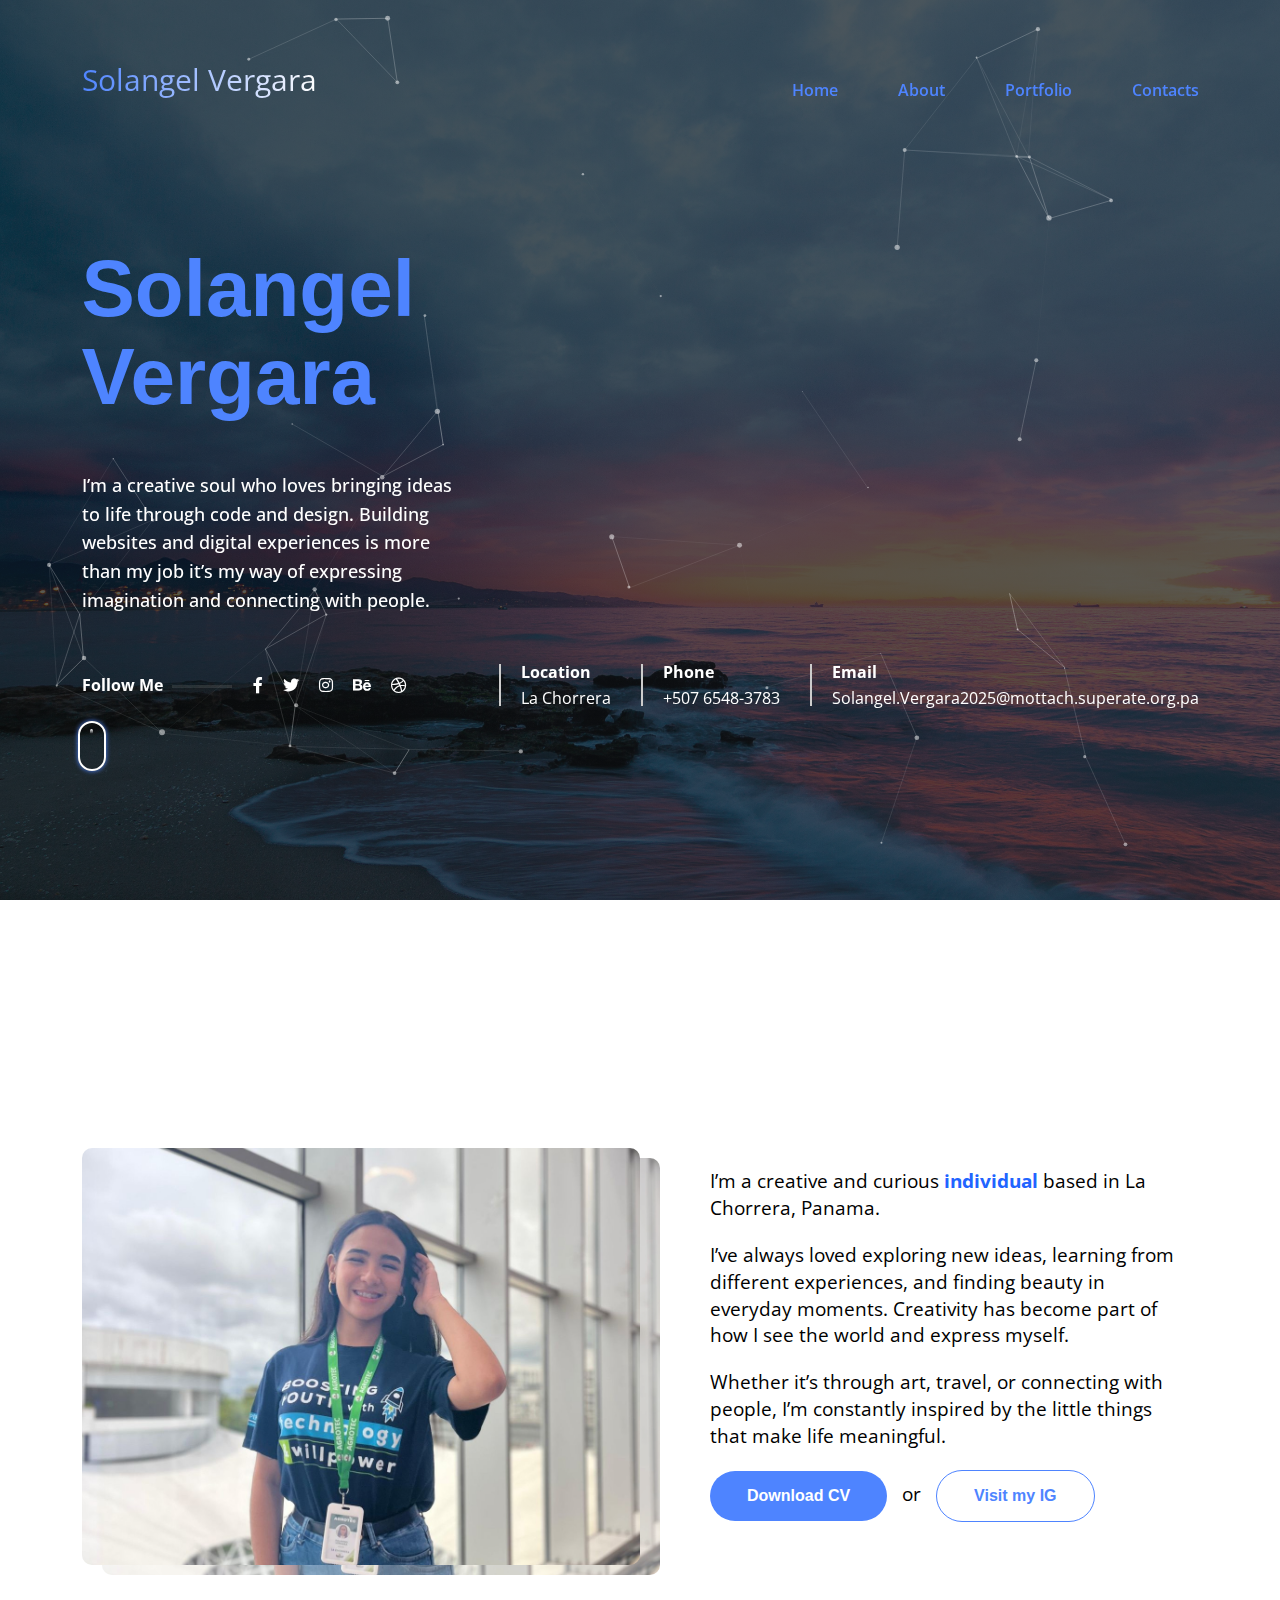
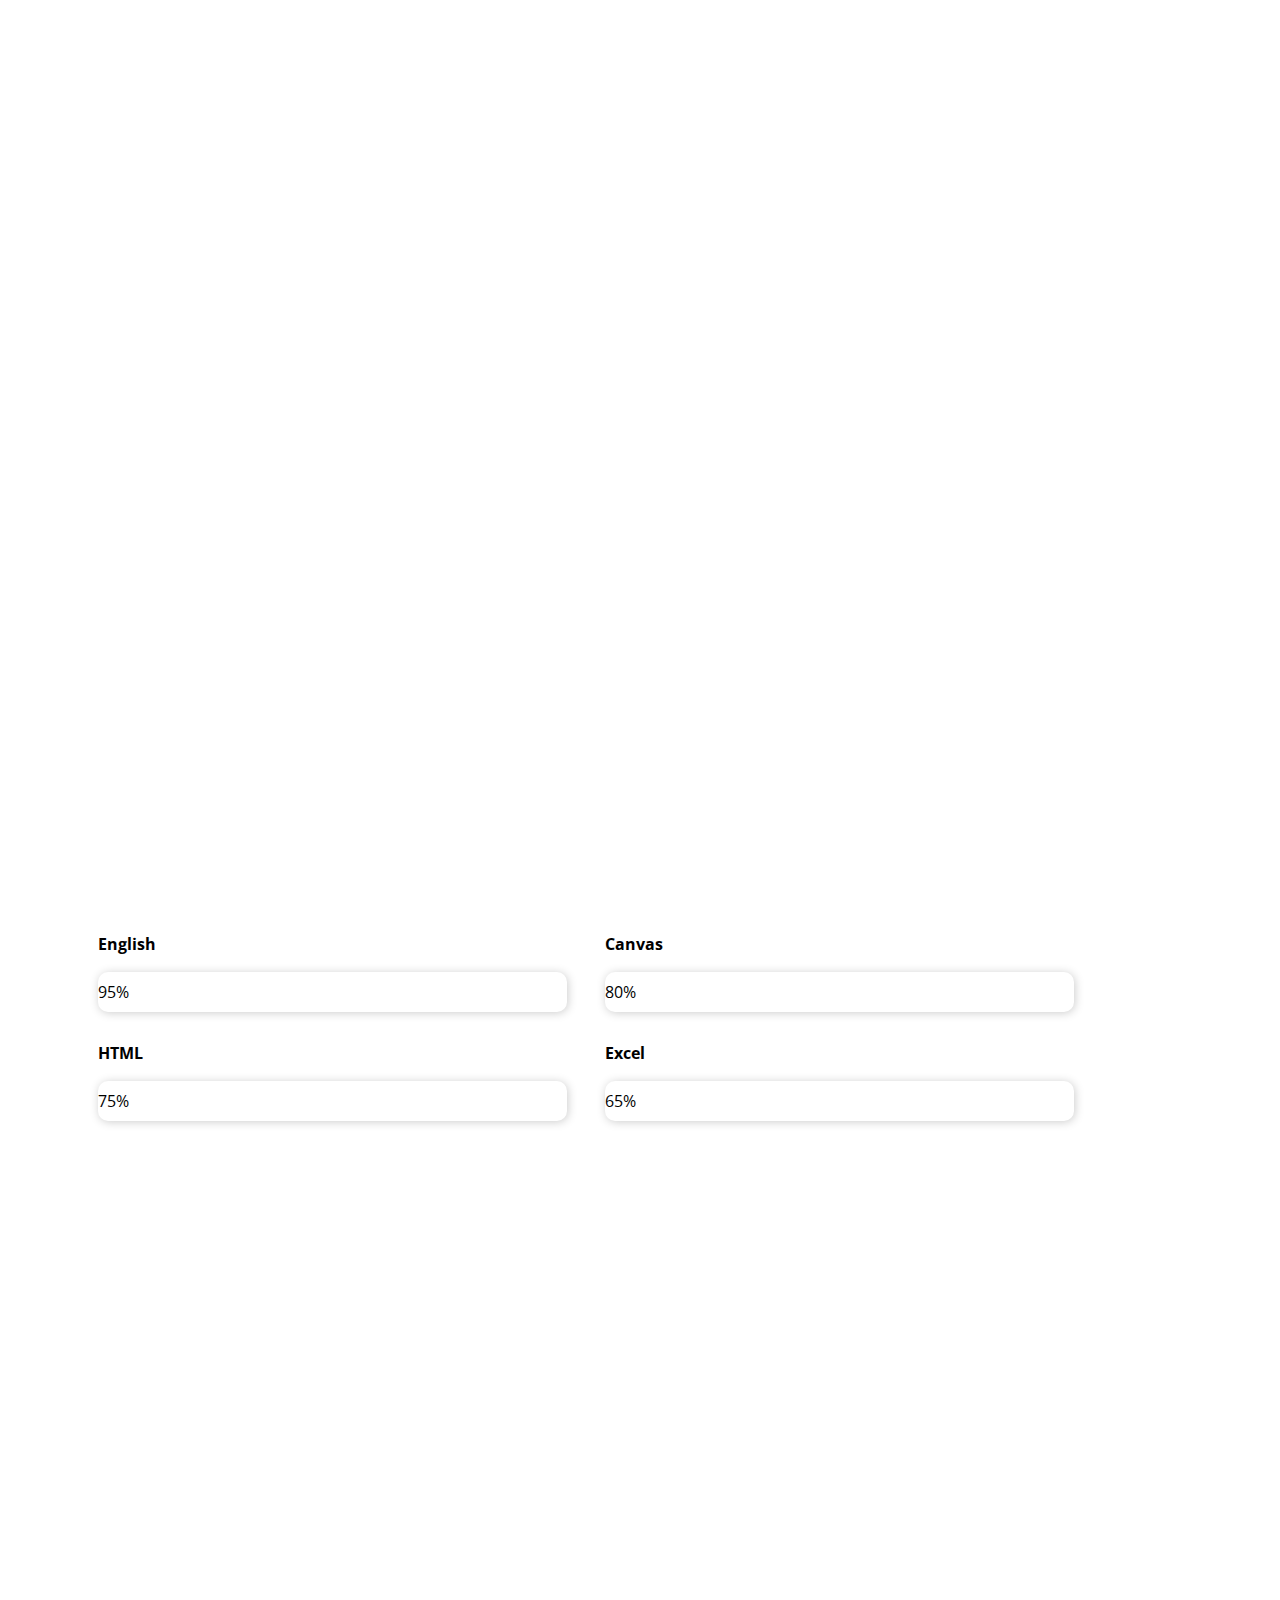
<file: index.html>
<!DOCTYPE html><html lang="en"><head>
    <meta charset="UTF-8">
    <meta name="viewport" content="width=device-width, initial-scale=1.0">
    <meta http-equiv="X-UA-Compatible" content="ie=edge">
    <link rel="preconnect" href="https://fonts.googleapis.com">
    <link rel="preconnect" href="https://fonts.gstatic.com" crossorigin="">
    <link rel="preconnect" href="https://fonts.googleapis.com">
    <link rel="preconnect" href="https://fonts.gstatic.com" crossorigin="">
    <link href="https://fonts.googleapis.com/css2?family=Open+Sans:wght@300;400;600;800&family=Raleway:ital,wght@0,100;0,300;0,400;0,800;0,900;1,100;1,300;1,400;1,800;1,900&display=swap" rel="stylesheet">
    <link rel="stylesheet" href="css/fontawesome.min.css">
    <link rel="stylesheet" href="css/tiny-slider.css">
    <link rel="stylesheet" href="css/animate.min.css">
    <link rel="stylesheet" href="css/slicknav.css">
    <link rel="stylesheet" href="css/style.css">
    <link rel="icon" type="image/png" href="images/favicon.jpg">
    <title>Kurt Segal. Personal portfolio page</title>
</head>
<body>
   
    <header class="header">
      <div id="particles-container"></div>
        <div class="container d-flex align-items-center">
            <a href="#" class="logo">Solangel Vergara</a>
            <nav class="nav">
                <ul class="d-flex animate__animated animate__zoomIn animate__delay-1s">
                    <li class="nav__item"><a href="/">Home</a></li>
                    <li class="nav__item"><a class="js-scroll-link" href="#about">About</a></li>
                    <li class="nav__item"><a class="js-scroll-link" href="#portfolio">Portfolio</a></li>
                    <li class="nav__item"><a class="js-scroll-link" href="#contacts">Contacts</a></li>
                </ul>
            </nav>
        </div>
        <div class="header__content container">
            <h1 class="header__content-title animate__animated animate__zoomIn animate__delay-1s">Solangel Vergara</h1>
            <p class="header__content-desc animate__animated animate__fadeInUp animate__delay-1s">
              I’m a creative soul who loves bringing ideas to life through code and design. Building websites and digital experiences is more than my job  it’s my way of expressing imagination and connecting with people.
            </p>

            <div class="header__content-social d-flex align-items-center animate__animated animate__fadeInUp animate__delay-1s">
                <div class="follow-text">Follow Me</div>
                <ul class="d-flex">
                    <li class="header__content-social-item"><a href=""><i class="fa-brands fa-facebook-f"></i></a></li>
                    <li class="header__content-social-item"><a href=""><i class="fa-brands fa-twitter"></i></a></li>
                    <li class="header__content-social-item"><a href=""><i class="fa-brands fa-instagram"></i></a></li>
                    <li class="header__content-social-item"><a href=""><i class="fa-brands fa-behance"></i></a></li>
                    <li class="header__content-social-item"><a href=""><i class="fa-brands fa-dribbble"></i></a></li>
                </ul>
                <div class="header__content-contact">
                    <ul class="d-flex">
                        <li class="header__content-contact-item">
                            <div class="contact-title">Location</div>
                            <div class="contact-desc">La Chorrera </div>
                        </li>
                        <li class="header__content-contact-item">
                            <div class="contact-title">Phone</div>
                            <div class="contact-desc">+507 6548-3783</div>
                        </li>
                        <li class="header__content-contact-item">
                            <div class="contact-title">Email</div>
                            <div class="contact-desc">Solangel.Vergara2025@mottach.superate.org.pa</div>
                        </li>
                    </ul>
                </div>
                
            </div>
            <div class="scroll-down wow animate__animated animate__fadeInUp animate__delay-1s"></div>
        </div>
    </header>
    <main class="main">
       <section id="about" class="section">
          <h2 class="section__title wow animate__animated animate__fadeIn">About <span class="color">Me</span></h2>
         <div class="about container d-flex">
            <div class="about__foto">
            <img class="about-img-front" src="images/1.jpeg" alt="">
            <img class="about-img-back" src="images/1.jpeg" alt="">
            </div>
            <div class="about__text">
              I’m a creative and curious 
              <span class="color text-bold">individual</span>
              based in La Chorrera, Panama. 
              <br>
              <p>I’ve always loved exploring new ideas, learning from different experiences, and finding beauty in everyday moments. Creativity has become part of how I see the world and express myself.</p>
              <p>Whether it’s through art, travel, or connecting with people, I’m constantly inspired by the little things that make life meaningful.</p>
              <p><a href="CV de Sol.pdf" class="btn btn--action">Download CV</a> or <a href="#" class="btn btn--border">Visit my IG</a></p>
            </div>

         </div> 
    </section>
    <section class="section">
  <h2 class="section__title wow animate__animated animate__fadeInUp">My <span class="color">Passions</span></h2>
  <div class="container">
    <div class="row">
      <div class="cell-4">
        <div class="service-item wow animate__animated animate__zoomIn">
          <div class="service-item__image"><i class="fa-regular fa-heart"></i></div>
          <div class="service-item__title">Creativity</div>
          <div class="service-item__desc">  I love expressing myself through creative projects, whether it’s writing, photography, or discovering new ways to tell stories that inspire and connect with others.
</div>
        </div>
      </div>
      <div class="cell-4">
        <div class="service-item wow animate__animated animate__zoomIn">
          <div class="service-item__image"><i class="fa-solid fa-earth-americas"></i></div>
          <div class="service-item__title">Exploration</div>
          <div class="service-item__desc">  Exploring new places, cultures, and ideas helps me grow and understand the world from new perspectives, turning every experience into an opportunity to learn and evolve.
</div>
        </div>
      </div>
      <div class="cell-4">
        <div class="service-item wow animate__animated animate__zoomIn">
          <div class="service-item__image"><i class="fa-solid fa-people-group"></i></div>
          <div class="service-item__title">Connection</div>
          <div class="service-item__desc">  I value genuine connections with people, sharing ideas, emotions, and simple moments that add meaning to life and create relationships that truly matter.
</div>
        </div>
      </div>
    </div>
  </div>
</section>

       <section class="section">
          <section class="section">
          <h2 class="section__title wow animate__animated animate__fadeInLeft">My <span class="color">Skills</span></h2>
          <div class="container">
            <div class="slills">
              <div class="skill">
                  <div class="skill__title">English</div>
                  <div class="skill-box"><div class="skill-progress" data-progress="95">95%</div></div>
              </div>
              <div class="skill">
                  <div class="skill__title">Canvas</div>
                  <div class="skill-box"><div class="skill-progress skill-css" data-progress="80">80%</div></div>
              </div>
              <div class="skill">
                  <div class="skill__title">HTML</div>
                  <div class="skill-box"><div class="skill-progress skill-js" data-progress="75">75%</div></div>
              </div>
              <div class="skill">
                  <div class="skill__title">Excel</div>
                  <div class="skill-box"><div class="skill-progress skill-php" data-progress="65">65%</div></div>
              </div>
            </div>
          </div> 
       </section>
       <section id="portfolio" class="section">
           <h2 class="section__title wow animate__animated animate__fadeIn">My <span class="color">Portfolio</span></h2>
           <div class="container">
               <div class="row">
                   <div class="cell-4">
                       <div class="work wow animate__animated animate__zoomIn">
                          
                           <img src="images/11.jpeg" alt="">
                       </div>
                   </div>
                   <div class="cell-4">
                       <div class="work wow animate__animated animate__zoomIn">
                          
                           <img src="images/9.jpeg" alt="">
                       </div>
                   </div>
                   <div class="cell-4">
                       <div class="work wow animate__animated animate__zoomIn">
                          
                           <img src="images/4.jpeg" alt="">
                       </div>
                   </div>
                   <div class="cell-4">
                       <div class="work wow animate__animated animate__zoomIn">
                          
                           <img src="images/6.jpeg" alt="">
                       </div>
                   </div>
                   <div class="cell-4">
                       <div class="work wow animate__animated animate__zoomIn">
                          
                           <img src="images/7.jpeg" alt="">
                       </div>
                   </div>
                   <div class="cell-4">
                       <div class="work wow animate__animated animate__zoomIn">
                          
                           <img src="images/8.jpeg" alt="">
                       </div>
                   </div>
                    <div class="cell-4">
                       <div class="work wow animate__animated animate__zoomIn">
                          
                           <img src="images/3.jpeg" alt="">
                       </div>
                   </div>
                   <div class="cell-4">
                       <div class="work wow animate__animated animate__zoomIn">
                          
                           <img src="images/2.jpeg" alt="">
                       </div>
                   </div>
                    <div class="cell-4">
                       <div class="work wow animate__animated animate__zoomIn">
                          
                           <img src="images/12.jpeg" alt="">
                       </div>
                   </div>
                   
               </div>
           </div>
       </section>

       <section id="testimonials" class="testimonials section">
           
           <div class="container">
             <div class="testimonial-slider">
              
              
              </div>
            </div>
           </div>
       </section>
       
       <section id="contacts" class="section contacts">
           <h2 class="section__title wow animate__animated animate__fadeInLeft">Contact <span class="color">Me</span></h2>
           <div class="container">
               <div class="contacts-wrap d-flex">
                  <form class="contact-form wow animate__animated animate__zoomIn" action="#">
                      <div class="input-row">
                       <input name="name" id="name" placeholder="Yor Name" type="text" class="input input-cell">
                       <input name="email" id="email" placeholder="Yor Email" type="email" class="input input-cell">
                      </div>
                      <div class="input-row">
                        <input name="subject" id="subject" placeholder="Subject" type="text" class="input input-subject">
                      </div>
                      <div class="input-row">
                        <textarea name="body" id="body" placeholder="Yor Message" class="input input-body"></textarea>
                      </div>
                      <div class="input-row">
                        <button class="btn btn--submit" type="submit" id="submit">Send Message</button>
                      </div>
                   </form>
                   <div class="contact-info wow animate__animated animate__fadeInRight animate__delay-1s">
  <div class="contact-info__desc">
    <p>I’d love to connect and share ideas! Whether it’s to collaborate, ask a question, or simply say hello  feel free to reach out anytime.</p>
    <p>Let’s keep in touch and create something meaningful together.</p>
  </div>
  
  <p class="contact-info__item d-flex align-items-center">
    <span class="contact-info__icon"><i class="fas fa-mobile-alt"></i></span> 
    <span><a href="tel:+50765483783">+507 6548-3783</a></span>
  </p>

  <p class="contact-info__item d-flex align-items-center">
    <span class="contact-info__icon"><i class="fab fa-skype"></i></span>
    <span><a href="#">@Solangel.Vergara</a></span>
  </p>

  <p class="contact-info__item d-flex align-items-center">
    <span class="contact-info__icon"><i class="far fa-envelope"></i></span> 
    <span><a href="mailto:Solangel.Vergara2025@mottach.superate.org.pa">Solangel.Vergara2025@mottach.superate.org.pa</a></span>
  </p>
</div>

               </div>
           </div>
       </section>
    </main>
    <footer class="footer">
      <div class="container">
        <div class="copyright wow animate__animated animate__fadeInUp">
          <p>Copyright � 2025 |  All Rights Reserved by Solangel C.</p>
        </div>
      </div>
    </footer>  
    <script src="js/jquery-3.5.1.min.js" crossorigin="anonymous"></script>
    <script src="js/jquery.slicknav.min.js"></script>
    <script src="js/particles.min.js"></script>
    <script src="js/waypoints.min.js"></script>
    <script src="js/tiny-slider.js"></script>
    <script src="js/wow.min.js"></script>
    <script src="js/main.js"></script>

</body></html>
</file>
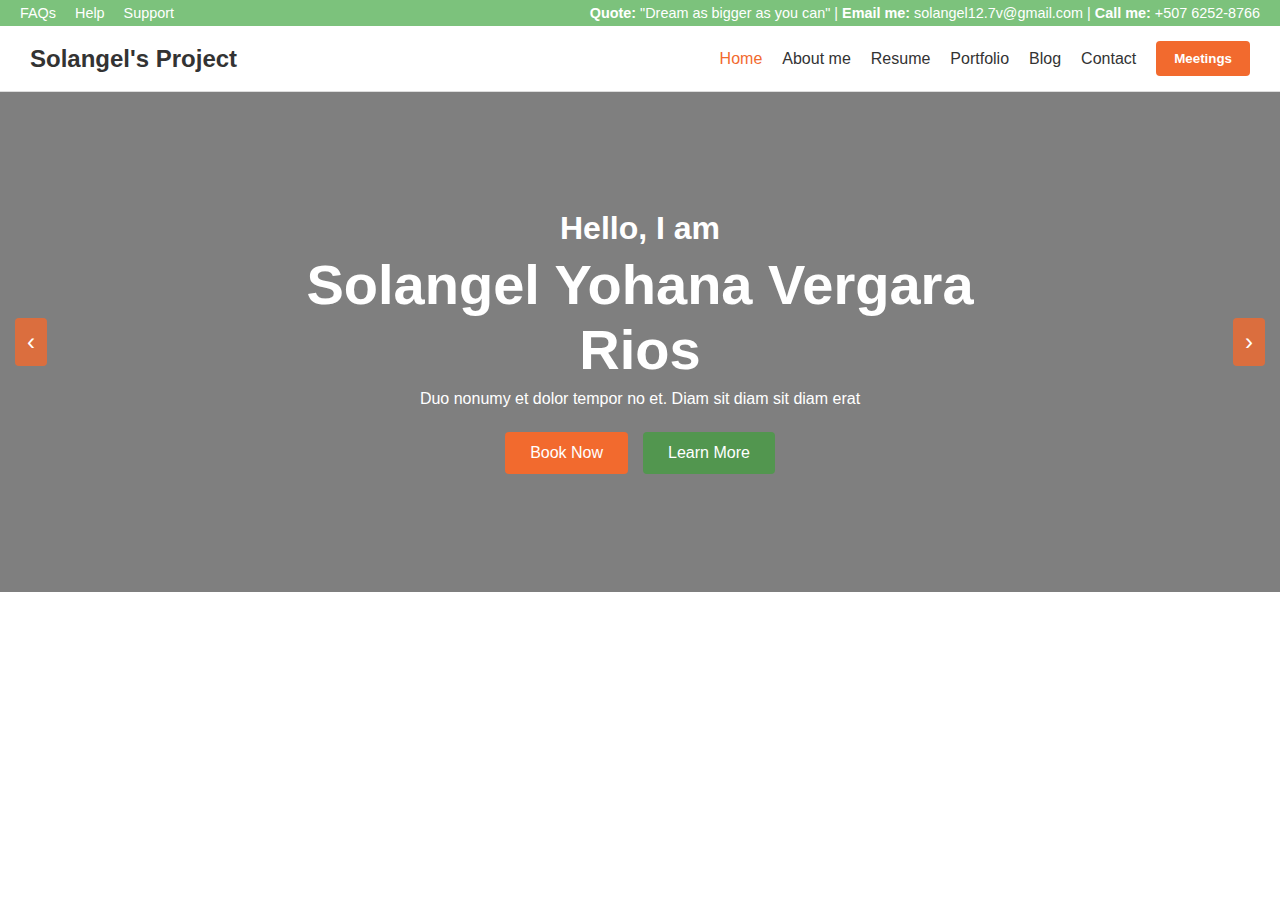
<file: webprojectsol/nose.html>
<!DOCTYPE html>
<html lang="es">
<head>
    <meta charset="UTF-8" />
    <meta name="viewport" content="width=device-width, initial-scale=1" />
    <title>personalsolwebsite</title>
    <link rel="stylesheet" href="style.css" />
</head>
<body>

    <div class="top-bar">
        <div class="left-links">
            <a href="#">FAQs</a>
            <a href="#">Help</a>
            <a href="#">Support</a>
        </div>
        <div class="right-info">
            <span><strong>Quote: </strong>"Dream as bigger as you can"</span> |
            <span><strong>Email me: </strong>solangel12.7v@gmail.com</span> |
            <span><strong>Call me: </strong> +507 6252-8766</span>
        </div>
    </div>

    <header>
        <div class="logo"><spanSolangel></span>Solangel's Project</div>
        <nav>
            <ul>
                <li class="active">Home</li>
                <li>About me</li>
                <li>Resume</li>
                <li>Portfolio</li>
                <li>Blog</li>
                <li>Contact</li>
            </ul>
            <button class="btn-quote">Meetings</button>
        </nav>
    </header>

    <section class="hero">
        <button class="arrow left">&#8249;</button>
        <button class="arrow right">&#8250;</button>
        <div class="hero-content">
            <h2>Hello, I am</h2>
            <h1>Solangel Yohana Vergara Rios</h1>
            <p>Duo nonumy et dolor tempor no et. Diam sit diam sit diam erat</p>
            <div class="hero-buttons">
                <button class="btn-book">Book Now</button>
                <button class="btn-learn">Learn More</button>
            </div>
        </div>
    </section>

</body>
</html>
</file>
<file: css/tiny-slider.css>
.tns-outer{padding:0!important}.tns-outer [hidden]{display:none!important}.tns-outer [aria-controls],.tns-outer [data-action]{cursor:pointer}.tns-slider{-webkit-transition:all 0s;-moz-transition:all 0s;transition:all 0s}.tns-slider>.tns-item{-webkit-box-sizing:border-box;-moz-box-sizing:border-box;box-sizing:border-box}.tns-horizontal.tns-subpixel{white-space:nowrap}.tns-horizontal.tns-subpixel>.tns-item{display:inline-block;vertical-align:top;white-space:normal}.tns-horizontal.tns-no-subpixel:after{content:'';display:table;clear:both}.tns-horizontal.tns-no-subpixel>.tns-item{float:left}.tns-horizontal.tns-carousel.tns-no-subpixel>.tns-item{margin-right:-100%}.tns-no-calc{position:relative;left:0}.tns-gallery{position:relative;left:0;min-height:1px}.tns-gallery>.tns-item{position:absolute;left:-100%;-webkit-transition:transform 0s,opacity 0s;-moz-transition:transform 0s,opacity 0s;transition:transform 0s,opacity 0s}.tns-gallery>.tns-slide-active{position:relative;left:auto!important}.tns-gallery>.tns-moving{-webkit-transition:all .25s;-moz-transition:all .25s;transition:all .25s}.tns-autowidth{display:inline-block}.tns-lazy-img{-webkit-transition:opacity .6s;-moz-transition:opacity .6s;transition:opacity .6s;opacity:.6}.tns-lazy-img.tns-complete{opacity:1}.tns-ah{-webkit-transition:height 0s;-moz-transition:height 0s;transition:height 0s}.tns-ovh{overflow:hidden}.tns-visually-hidden{position:absolute;left:-10000em}.tns-transparent{opacity:0;visibility:hidden}.tns-fadeIn{opacity:1;filter:alpha(opacity=100);z-index:0}.tns-normal,.tns-fadeOut{opacity:0;filter:alpha(opacity=0);z-index:-1}.tns-vpfix{white-space:nowrap}.tns-vpfix>div,.tns-vpfix>li{display:inline-block}.tns-t-subp2{margin:0 auto;width:310px;position:relative;height:10px;overflow:hidden}.tns-t-ct{width:2333.3333333%;width:-webkit-calc(100% * 70/3);width:-moz-calc(100% * 70/3);width:calc(100% * 70/3);position:absolute;right:0}.tns-t-ct:after{content:'';display:table;clear:both}.tns-t-ct>div{width:1.4285714%;width:-webkit-calc(100%/70);width:-moz-calc(100%/70);width:calc(100%/70);height:10px;float:left}
</file>
<file: css/style.css>
@charset "UTF-8";

*, *::before, *::after {
  -webkit-box-sizing: border-box;
          box-sizing: border-box;
}

html, body {
  height: 100%;
}

body {
  margin: 0;
  font: 400 1rem/1 'Open Sans', Helvetica, Arial, sans-serif;
}

a {
  text-decoration: none;
  color: inherit;
  outline: none;
}

p, h1, h2, h3, h4, h5, h6 {
  margin: 0;
}

ul {
  margin: 0;
  padding: 0;
  list-style: none;
}

/* Base */
.d-flex {
  display: -webkit-box;
  display: -ms-flexbox;
  display: flex;
}

.align-items-center {
  -webkit-box-align: center;
      -ms-flex-align: center;
          align-items: center;
}

.justify-content-center {
  -webkit-box-pack: center;
      -ms-flex-pack: center;
          justify-content: center;
}

.justify-content-between {
  -webkit-box-pack: justify;
      -ms-flex-pack: justify;
          justify-content: space-between;
}

.flex-wrap {
  -ms-flex-wrap: wrap;
      flex-wrap: wrap;
}

.ml-auto {
  margin-left: auto;
}

.mr-auto {
  margin-right: auto;
}

.mt-auto {
  margin-top: auto;
}

.mb-auto {
  margin-bottom: auto;
}

.mx-auto {
  margin-left: auto;
  margin-right: auto;
}

.my-auto {
  margin-top: auto;
  margin-bottom: auto;
}

.row {
    display: -ms-flexbox;
    display: flex;
    -ms-flex-wrap: wrap;
    flex-wrap: wrap;
    margin-right: -15px;
    margin-left: -15px;
}

@media (min-width:991px) {
    .cell-4 {
        flex: 0 0 33.33333%;
    }
}

.btn {
  display: inline-block;
  cursor: pointer;
  outline: none;
  font: 900 1rem 'Avenir', sans-serif;
}

.btn--action {
  padding: 16px 37px;
  margin-right: 10px;
  color: #ffffff;
  background: #4e84ff;
  border-radius: 50px;
  -webkit-transition: -webkit-box-shadow .3s ease;
  transition: -webkit-box-shadow .3s ease;
  transition: box-shadow .3s ease;
  transition: box-shadow .3s ease, -webkit-box-shadow .3s ease;
}

.btn--border {
  padding: 16px 37px;
  margin-left: 10px;
  color: #4e84ff;
  background: transparent;
  border: 1px solid #4e84ff;
  border-radius: 50px;
  -webkit-transition: -webkit-box-shadow .3s ease;
  transition: -webkit-box-shadow .3s ease;
  transition: box-shadow .3s ease;
  transition: box-shadow .3s ease, -webkit-box-shadow .3s ease; 
}

.btn--action:hover, .btn--border:hover {
  -webkit-box-shadow: 0px 5px 5px rgba(75, 93, 104, 0.5);
          box-shadow: 0px 5px 5px rgba(75, 93, 104, 0.5);
}

img {
    max-width: 100%;
}

.container {
  max-width: 1147px;
  padding: 0 15px;
  margin: 0 auto;
  position: relative;
}

.section {
    padding: 50px 0;
}

.section:first-child {
  padding-top: 100px;
}

.section__title {
    font-size: 3rem;
    text-align: center;
    font-family: 'Raleway', sans-serif;
    font-weight: 900;
    margin-bottom: 100px;
}

.color {
    color: #2164ff;
}

.text-bold {
    font-weight: 700;
}

.slicknav_menu {
  display: none;
}

.header {
  padding-top: 65px;
  min-height: 100%;
  background: url('../images/quino-al-mBQIfKlvowM-unsplash.jpg') no-repeat top center/cover;
  color: #fff;
  position: relative;
}

.header::before{
	content: '';
	width: 100%;
	height: 100%;
	position: absolute;
	left: 0;
	top: 0;
	display: block;
	background: linear-gradient(to left, rgba(16, 20, 22, 0.69), rgba(13, 15, 14, 0.69));
	z-index: 1;
}

.header .container {
  position: relative;
  z-index: 1;
}

.logo {
  font-size: 30px;
  background-image: linear-gradient(90deg, #4e84ff, #fff);
  -webkit-background-clip: text;
  -webkit-text-fill-color: transparent;
  height: 50px;
}

.logo:hover {
	animation: hvr-wobble-horizontal 1s;
}

.nav {
  margin-left: auto;
  color: #4e84ff;
  font-weight: 600;
}

.nav__item + .nav__item {
  margin-left: 60px;
}

.nav__item a {
  transition: all .3s ease;
}

.nav__item a:hover {
  color: #fff
}

.header__top-btn {
  margin-left: auto;
}

.header__menu {
  margin-left: 120px;
}

.header__content {
  padding-top: 130px;
  padding-bottom: 100px;
}

.header__content-wrap {
  position: relative;
}

.header__content-wrap:after {
  content: '';
  width: 885px;
  height: 468px;
  background: url("../img/action-pic.png") no-repeat;
  position: absolute;
  top: 96px;
  right: -115px;
}

.header__content-title {
  max-width: 645px;
  color: #4e84ff;
  font: 700 5rem/1.1 Helvetica, Arial, sans-serif;
}

.header__content-desc {
  max-width: 380px;
  margin-top: 50px;
  margin-bottom: 50px;
  font-size: 1.12rem;
  font-weight: 500;
  line-height: 1.6;
}

.header__content-social-item + .header__content-social-item {
  margin-left: 20px;
}

.follow-text {
  margin-right: 20px;
  position: relative;
  padding-right: 70px;
  font-weight: 700;
}

.follow-text:after {
  background-color: rgba(255, 255, 255, 0.1);
  content: '';
  top: 50%;
  left: 60%;
  width: 60px;
  height: 3px;
  content: "";
  display: block;
  position: absolute;
}

.header__content-social {
  position: relative;
  width: 100%;
}

.header__content-social-item a {
  transition: all .3s ease;
}

.header__content-social-item a:hover {
  color: #4e84ff;
}

.header__content-contact {
  margin-left: auto;
}

.header__content-contact-item {
  border-left: 2px solid #ccc;
  padding-left: 20px;
  transition: border-color,color .4s ease;
}

.header__content-contact-item + .header__content-contact-item {
  margin-left: 30px;
}

.header__content-contact-item:hover {
  border-color: #4e84ff;
  color: #4e84ff;
}

.contact-title {
  font-weight: 700;
  margin-bottom: 10px;
}

.scroll-down {
  position: absolute;
  border: 2px solid #fff;
  border-radius: 28px;
  bottom: 10px;
  left: 25px;
  width: 28px;
  height: 50px;
  -webkit-backface-visibility: hidden;
  -webkit-transform: translate(-50%,-50%);
  transform: translate(-50%,-50%);
  cursor: pointer;
  opacity: 1;
  box-shadow: 0px 0px 5px #4e84ff;
}

.scroll-down:before {
  content: '';
  display: block;
  height: 5px;
  width: 3px;
  background: linear-gradient(0deg, transparent 5%,#fff);
  position: absolute;
  top: 6px;
  left: 50%;
  margin-left: -1.5px;
  border-radius: 2px;
  animation: scroll 1.5s infinite;
}

@keyframes scroll {
    from {
        opacity: 0;
        transform: translateY(0);
    }
    to {
        opacity: 1;
        transform: translateY(30px);
    }
}

.logo img {
  max-width: 100%;
}

.menu__item + .menu__item {
  margin-left: 40px;
}

#particles-container {
  position: absolute;
  top: 0;
  left: 0;
  height: 100%;
  width: 90vw;
  background-size: cover;
  background-position: 50% 50%;
  display: block;
  overflow: hidden;
  z-index: 1;
}

/* About */

.about__foto {
    position: relative;
}

.about__foto img {
    border-radius: 10px;
}

.about__foto, .about__text {
    width: 50%;
    padding: 20px;
}

.about__text {
    padding-left: 70px;
    font-size: 1.2rem;
    line-height: 1.4;
}

.about__text p {
    margin-top: 20px;
    margin-bottom: 20px;
}

.about-img-front {
    position: absolute;
    top: 0;
    left: 0;
    z-index: 10;
}

.about-img-back {
    position: absolute;
    top: 10px;
    width: 100%;
    opacity: 0.7;
    z-index: 9;
}

/* Services */

.service-item {
    margin: 0 20px;
    padding: 50px 20px;
    background: #2164ff;
    color: #fff;
    line-height: 1.3;
    border-radius: 20px;
    background: linear-gradient(to bottom, #2164ff, #4b1c80);
}

.service-item__image, 
.service-item__title {
    text-align: center;
}

.service-item__image {
    font-size: 3rem;
}

.service-item__image>i {
    padding: 20px;
    border: 1px solid #fff;
    border-radius: 20px;
}

.service-item__title {
    font-size: 1.3rem;
    margin-top: 20px;
    font-weight: 700;
}

.service-item__desc {
    margin-top: 20px;
    text-shadow: 0px 0px 2px #4b1c80;
}

/* Skills */

.skill {
    display: inline-block;
    padding: 1.5%;
    width: 45%;
}

.skill__title {
    font-weight: 700;
    margin-bottom: 20px;
}

.skill-box {
    height: 40px;
    border-radius: 10px;
    box-shadow: 1px 1px 10px #ccc;
    overflow: hidden;
}

.skill-progress {
    text-align: center;
    border-radius: 10px;
    width: 0%;
    height: 100%;
    background-color: #2164ff;
    line-height: 40px;
}


/* Portfolio */

.work {
    padding: 20px;
    position: relative;
}

.work img {
    border-radius: 10px;
}

.work-image-info {
    position: absolute;
    margin: 20px;
    top: 200%;
    left: 0;
    right: 0;
    bottom: 0;
    background-color: rgba(46,204,113, 0.6);
    transition: all .4s ease-in-out;
    border-radius:10px;
    color: #fff;
    text-align: center;
    display: flex;
    align-items: center;
    justify-content: center;
    flex-direction: column;
    font-size: 1.7rem;
}


.work:hover .work-image-info {
    top: 0;
}

/* Testimonials */

.testimonials {
    position: relative;
}

.testimoinial-item-single {
  max-width: 60%;
  margin: auto;
  text-align: center;
}

.testimonials .testimonial-img img {
  height: 100px;
  width: 100px;
  border-radius: 50%;
  left: 0;
  top: 0;
  border-radius: 50%;
}

.testimonial-item {
    padding-bottom: 50px;
}

.testimonial-item p {
    position: relative;
}

.testimonial-item p:before {
    display: inline-block;
    margin-right: 10px;
    content: '\f10d';
    font-family: "Font Awesome 6 Free";
    font-weight: 900;
}

.testimonial-item p:after {
    display: inline-block;
    margin-left: 10px;
    content: '\f10e';
    font-family: "Font Awesome 6 Free";
    font-weight: 900;
}

.testimonial-item p {
    font-style: italic;
    margin-top: 50px !important;
}

.testimonial-item h5 {
  margin: 20px 0 15px;
  font-weight: 600;
  font-size: 20px;
}

.testimonial-item p {
  margin-top: 15px;
  font-size: 16px;
  line-height: 25px;
}

.testimonials .tns-nav {
  text-align: center;
  position: absolute;
  bottom: 0px;
  -webkit-transform: translateX(-50%);
  transform: translateX(-50%);
  width: 100%;
  left: 50%;
  z-index: 10;
}

.testimonials .tns-nav button {
  height: 10px;
  width: 10px;
  background-color: #ccc;
  display: inline-block;
  border: none;
  border-radius:10px;
  margin: 0px 5px;
  -webkit-transition: all 0.4s ease;
  transition: all 0.4s ease;
}

.testimonials .tns-nav button.tns-nav-active {
  width: 30px;
  background-color: #2164ff;
}

.tns-outer [data-action] {
    display: none;
}

/*Contact*/

.contact-form {
    width: 50%;
}

.input-row {
  font-size: 0;
}

.input-row + .input-row {
  margin-top: 20px;
}

.input {
  background: transparent;
  border-color: #e3e3e3;
  box-shadow: none;
  width: 100%;
  padding: 10px 20px;
  height: 60px;
  border: 1px solid #e3e3e3;
  border-radius: 10px;
  color: #555;
  font-size: 1rem;
  outline:none;
}

.input:focus {
    box-shadow: 1px 1px 10px #e3e3e3;
}

.input.input-cell {
  width: 48%;
  display: inline-block;
}

.input.input-cell + .input.input-cell {
  margin-left: 4%;
}

.input-body {
  min-height: 170px;
}

.btn--submit {
    padding: 20px;
    border: 0;
    border: 1px solid transparent;
    background-color: #2164ff;
    color: #fff;
    border-radius: 10px;
    font-size: 1.2rem;
    transition: all .3s ease-in-out;
}

.contacts {
  overflow: hidden;
}

.contact-info {
    width: 45%;
    padding: 0 50px;
    color: #333;
}

.contact-info__desc {
    font-size: 1rem;
    line-height: 1.3;
    margin-bottom: 30px;
}

.contact-info__desc p+p {
    margin-top: 20px;
}

.contact-info__item {
    font-size: 1.3rem;
    font-weight: 700;
}

.contact-info__item a {
    border-bottom: 1px dotted;
    transition: all .3s ease;
    display: inline-block;
}

.contact-info__item a:hover {
    color: #2164ff;
}

.contact-info__item + .contact-info__item {
    margin-top: 30px;
}

.contact-info__icon {
    display: inline-block;
    padding: 10px;
    border: 1px solid #2164ff;
    width: 40px;
    height: 40px;
    border-radius: 50%;
    text-align: center;
    margin-right: 20px;
    color: #2164ff;
}

.contact-info__item > i {
    margin-right: 20px;
    color: #2164ff;
    font-weight: 700;
    font-size: 1.3rem;
}

.btn--submit:hover {
   background-color: transparent;
   border: 1px solid #2164ff;
   color: #2164ff;
}

/* Footer */

.footer {
  padding: 50px 0;
  border-top: 1px solid #e3e3e3;
}

.copyright {
  text-align: center;
  color: #333;
  text-transform: uppercase;
}

/* Loader */

.loader-wrap {
  width: 100%;
  height: 100%;
  background-color: rgba(0,0,0,0.9);
  color: #fff
}

.loader {
  width: 100px;
  height: 100px;
  display: inline-block;
  position: relative;
}
.loader::after,
.loader::before {
  content: '';  
  box-sizing: border-box;
  width: 88px;
  height: 88px;
  border-radius: 50%;
  border: 2px solid #4e84ff;
  position: absolute;
  left: 0;
  top: 0;
  animation: animloader 2s linear infinite;
}
.loader::after {
  animation-delay: 1s;
}

@-webkit-keyframes animloader {
  0% {
    transform: scale(0);
    opacity: 1;
  }
  100% {
    transform: scale(1);
    opacity: 0;
  }
}

@keyframes animloader {
  0% {
    transform: scale(0);
    opacity: 1;
  }
  100% {
    transform: scale(1);
    opacity: 0;
  }
}

@keyframes hvr-wobble-horizontal {
	16.65% {
	  -webkit-transform: translateX(8px);
	  transform: translateX(8px);
	}
	33.3% {
	  -webkit-transform: translateX(-6px);
	  transform: translateX(-6px);
	}
	49.95% {
	  -webkit-transform: translateX(4px);
	  transform: translateX(4px);
	}
	66.6% {
	  -webkit-transform: translateX(-2px);
	  transform: translateX(-2px);
	}
	83.25% {
	  -webkit-transform: translateX(1px);
	  transform: translateX(1px);
	}
	100% {
	  -webkit-transform: translateX(0);
	  transform: translateX(0);
	}
  }

/* Media */

@media (max-width: 991px) {
  .slicknav_nav>ul{animation:none;}
  .js-scroll-link {
    position: relative;
    z-index: 10000;
  }
  .slicknav_menu {
    display: block;
    margin-left: auto;
    position: absolute;
    top: 0;
    right: 0;
    left: 0;
    z-index: 1000;
  }

  .slicknav_btn {
    margin-top: 67px;
    margin-right: 20px;
  }

  .slicknav_nav {
    padding: 20px 0;
    background: rgba(0,0,0,0.5);
  }

  .nav {
    display: none;
  }

  
  .nav__item + .nav__item {
    margin-left: 0px;
  }

  .header__content-title {
    font-size: 4.3rem;
    margin-left: auto;
    margin-right: auto;
    text-align: center;
  }

  .header__content-desc {
    font-size: 1rem;
    margin-left: auto;
    margin-right: auto;
  }

  .header__content-social, .header__content-contact>ul{
    justify-content: center;
  }


  .scroll-down {
    left:50%;
  }

  .header__content-social {
    flex-wrap: wrap;
  }

  .header__content-contact {
    width: 100%;
    margin-top: 50px;
  }

  .section__title {
    font-size: 2.5rem;
  }

  .about {
    flex-wrap: wrap;
  }

  .about__foto {
    width: 100%;
    width: 550px;
    height: 420px;
    margin: 0 auto;
  }

  .about__text {
    width: 100%;
    font-size: 1rem;
    padding-left: 0;
  }

  .about__foto img {
    display: block;
  }

  .service-item {
    max-width: 350px;
  }

  .row {
    justify-content: center;
  }

  .cell-4 {
    padding-top: 20px;
    padding-bottom: 20px;
  }

  .work {
    max-width: 360px;
  }

  .slills {
    text-align: center;
  }
 
}

@media (max-width: 800px) {
 .contacts-wrap {
  flex-wrap: wrap;
 }
 .contact-form, .contact-info {
  width: 100%;
 }
 .contact-info {
  padding-left: 0;
  padding-top: 30px;
 }
}

@media (max-width: 600px) {
  .skill {
    width: 80%;
  }
  .about__foto {
    max-width: 350px;
    height: 250px;
  }
  .about__foto .about-img-back {
    display: none;
  }
}

@media (max-width: 479px) {

  .header__content-title {
    font-size: 3.5rem;
  }

  .header__content-contact>ul {
    flex-wrap: wrap;
  }


  .header__content-contact-item {
    margin-bottom: 20px;
    flex: 0 0 100%;
  }
  .header__content-contact-item + .header__content-contact-item {
    margin-left: 0px;
}

.section {
  padding-top: 30px;
  padding-bottom: 30px;
}

.section__title {
  margin-bottom: 50px;
}

 .copyright {
  font-size: 0.9rem;
  line-height: 1.3;
 }

 .contact-info__item, .btn--submit {
  font-size: 1rem;
 }

 .servive-item__image {
  font-size: 2rem;
 }

 .servive-item__desc {
  font-size: 0.9rem;
 }

 .about__text .btn {
  margin-bottom: 10px;
 }

 .follow-text {
  padding-right: 20px;
 }

 .follow-text:after {
  width: 20px;
  left: 90%;
 }
}
</file>
<file: webprojectsol/style.css>
/* Reset básico */
* {
    margin: 0;
    padding: 0;
    box-sizing: border-box;
}

body {
    font-family: 'Segoe UI', Tahoma, Geneva, Verdana, sans-serif;
    background-color: #fff;
    color: #333;
}

/* Barra superior */
.top-bar {
    background-color: #7cc27c;
    color: white;
    font-size: 0.9rem;
    display: flex;
    justify-content: space-between;
    padding: 5px 20px;
    align-items: center;
}
.top-bar a {
    color: white;
    text-decoration: none;
    margin-left: 15px;
}
.top-bar .left-links a {
    margin-left: 0;
    margin-right: 15px;
}

/* Header principal */
header {
    display: flex;
    justify-content: space-between;
    align-items: center;
    padding: 15px 30px;
    background-color: white;
    border-bottom: 1px solid #ddd;
}

/* Logo */
.logo {
    font-weight: bold;
    font-size: 1.5rem;
    font-family: 'Arial Black', Arial, sans-serif;
}
.logo span {
    color: #f26a2e;
}

/* Navegación */
nav {
    display: flex;
    align-items: center;
}
nav ul {
    list-style: none;
    display: flex;
    gap: 20px;
}
nav ul li {
    cursor: pointer;
}
nav ul li:hover,
nav ul li.active {
    color: #f26a2e;
}

/* Botón Get Quote */
.btn-quote {
    background-color: #f26a2e;
    color: white;
    border: none;
    padding: 10px 18px;
    border-radius: 4px;
    cursor: pointer;
    margin-left: 20px;
    font-weight: 600;
    transition: background-color 0.3s ease;
}
.btn-quote:hover {
    background-color: #d45420;
}

/* Hero section */
.hero {
    position: relative;
    height: 500px;
    background: url('https://images.unsplash.com/photo-1518791841217-8f162f1e1131?auto=format&fit=crop&w=1350&q=80') center center/cover no-repeat;
    display: flex;
    flex-direction: column;
    justify-content: center;
    align-items: center;
    color: white;
    text-align: center;
    padding: 0 20px;
}

.hero::before {
    content: "";
    position: absolute;
    top: 0; left: 0; right: 0; bottom: 0;
    background-color: rgba(0,0,0,0.5);
    z-index: 1;
}

.hero-content {
    position: relative;
    z-index: 2;
    max-width: 700px;
}

.hero-content h2 {
    font-weight: 700;
    font-size: 2rem;
    margin-bottom: 0.3rem;
}

.hero-content h1 {
    font-weight: 900;
    font-size: 3.5rem;
    margin-bottom: 0.5rem;
    font-family: 'Arial Rounded MT Bold', Arial, sans-serif;
}

.hero-content p {
    font-size: 1rem;
    margin-bottom: 1.5rem;
}

/* Botones en hero */
.hero-buttons {
    display: flex;
    gap: 15px;
    justify-content: center;
}

.btn-book {
    background-color: #f26a2e;
    color: white;
    border: none;
    padding: 12px 25px;
    font-size: 1rem;
    cursor: pointer;
    border-radius: 4px;
    transition: background-color 0.3s ease;
}
.btn-book:hover {
    background-color: #d45420;
}

.btn-learn {
    background-color: #52964f;
    color: white;
    border: none;
    padding: 12px 25px;
    font-size: 1rem;
    cursor: pointer;
    border-radius: 4px;
    transition: background-color 0.3s ease;
}
.btn-learn:hover {
    background-color: #3e6c36;
}

/* Flechas laterales (solo diseño simple) */
.arrow {
    position: absolute;
    top: 50%;
    transform: translateY(-50%);
    background-color: rgba(242, 106, 46, 0.8);
    color: white;
    border: none;
    font-size: 1.5rem;
    padding: 10px 12px;
    cursor: pointer;
    border-radius: 4px;
    z-index: 3;
}
.arrow.left {
    left: 15px;
}
.arrow.right {
    right: 15px;
}
.arrow:hover {
    background-color: #d45420;
}

/* Responsive */
@media (max-width: 768px) {
    .hero-content h1 {
        font-size: 2.5rem;
    }
    .hero-content h2 {
        font-size: 1.5rem;
    }
    nav ul {
        gap: 10px;
    }
    .btn-quote {
        padding: 8px 14px;
        font-size: 0.9rem;
    }
}
</file>
